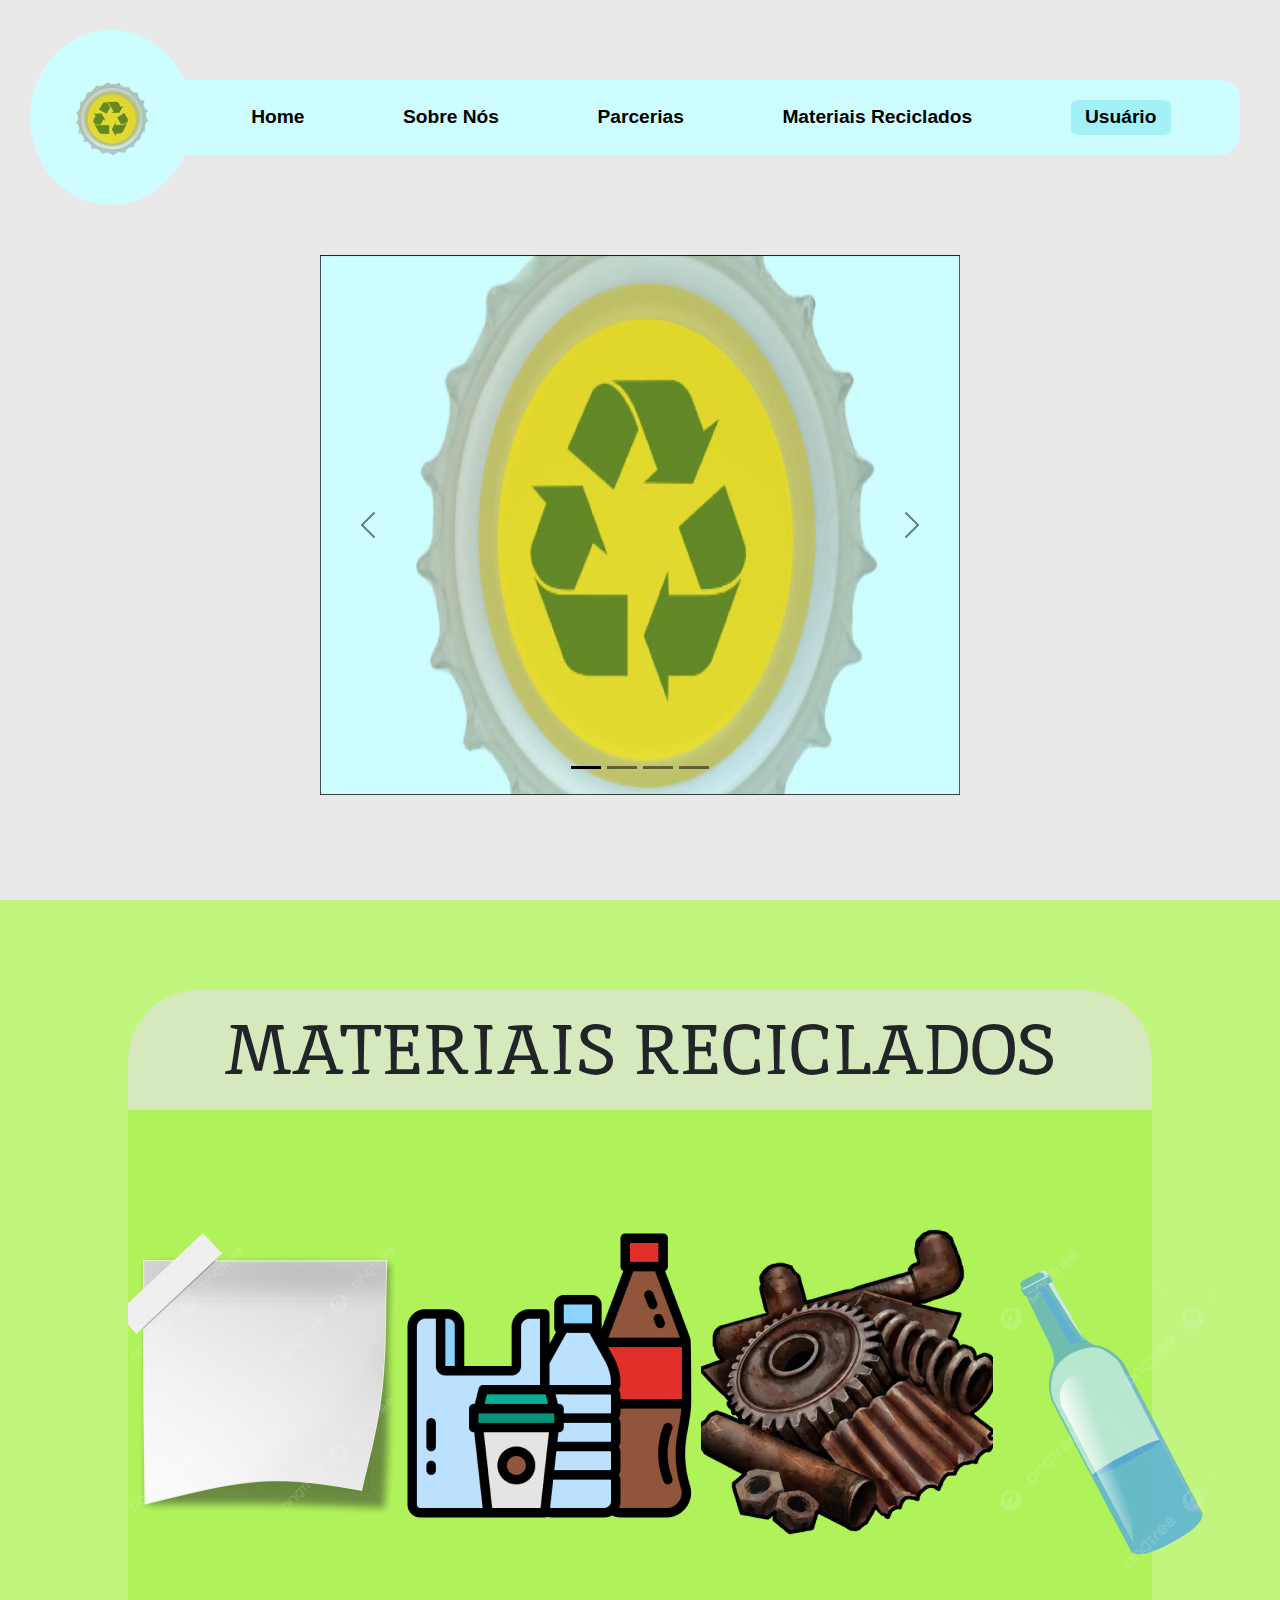
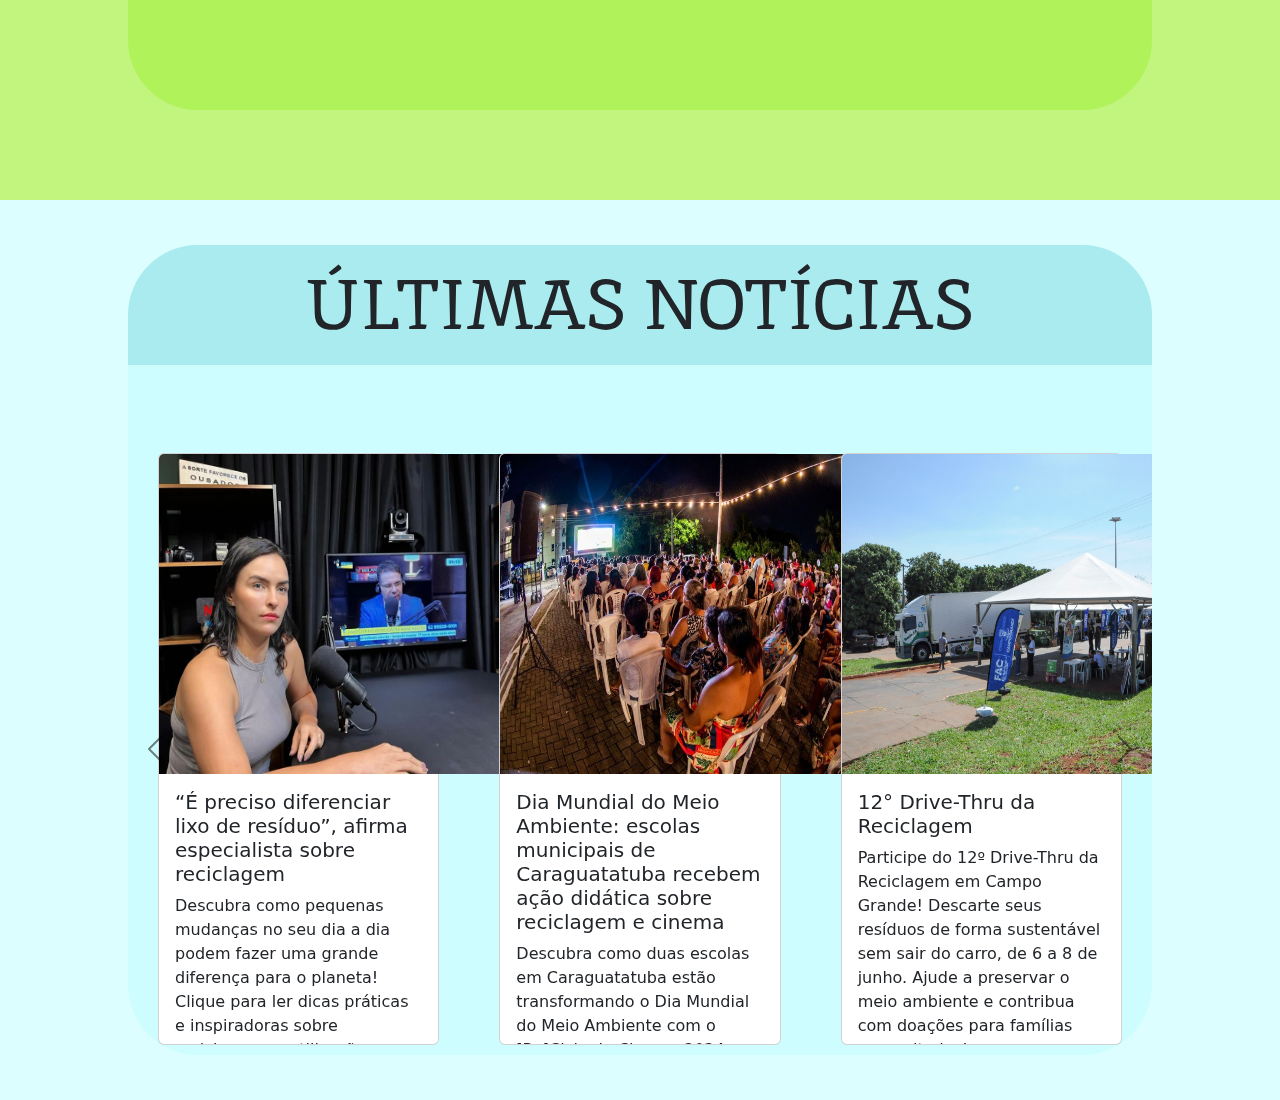
<file: index.html>
<!DOCTYPE html>
<html lang="pt-BR">

<head>
  <meta charset="UTF-8">
  <meta name="viewport" content="width=device-width, initial-scale=1.0">
  <link rel="stylesheet" href="css/index.css">
  <link href="https://cdn.jsdelivr.net/npm/bootstrap@5.3.3/dist/css/bootstrap.min.css" rel="stylesheet"
    integrity="sha384-QWTKZyjpPEjISv5WaRU9OFeRpok6YctnYmDr5pNlyT2bRjXh0JMhjY6hW+ALEwIH" crossorigin="anonymous">
  <link rel="preconnect" href="https://fonts.googleapis.com">
  <link rel="preconnect" href="https://fonts.gstatic.com" crossorigin>
  <link href="https://fonts.googleapis.com/css2?family=Inika:wght@400;700&display=swap" rel="stylesheet">
  <link rel="icon" href="img/logopi_2-removebg-preview.png">
  <title>Sucata de Ouro</title>
</head>

<body>
  <div class="tela tela-1">
    <nav>
      <img src="img/logopi_2-removebg-preview.png" alt="logo">
      <nav class="nav-inside">
        <a class="text-nav" href="index.html">Home</a>
        <a class="text-nav" href="sobrenos.html">Sobre Nós</a>
        <a class="text-nav" href="parcerias.html">Parcerias</a>
        <a class="text-nav" href="mateiriaisreciclados.html">Materiais Reciclados</a>
        <button><a class="text-nav" href="usuario.html">Usuário</a></button>
      </nav>
    </nav>

    <div id="carouselExampleIndicators" class="carousel slide carouselPrincipal">
      <div class="carousel-indicators">
        <button type="button" data-bs-target="#carouselExampleIndicators" data-bs-slide-to="0" class="active"
          aria-current="true" aria-label="Slide 1"></button>
        <button type="button" data-bs-target="#carouselExampleIndicators" data-bs-slide-to="1"
          aria-label="Slide 2"></button>
        <button type="button" data-bs-target="#carouselExampleIndicators" data-bs-slide-to="2"
          aria-label="Slide 3"></button>
        <button type="button" data-bs-target="#carouselExampleIndicators" data-bs-slide-to="3"
          aria-label="Slide 4"></button>
      </div>
      <div class="carousel-inner">
        <div class="carousel-item active">
          <img src="img/carousel/logo-carousel.jpg" class="d-block w-100" alt="...">
        </div>
        <div class="carousel-item">
          <img src="img/carousel/materiais-carosel.png" class="d-block w-100" alt="...">
        </div>
        <div class="carousel-item">
          <img src="img//carousel/residuos.png" class="d-block w-50" alt="...">
        </div>
        <div class="carousel-item">
          <img src="img//carousel/Sobre-nos-carousel.png" class="d-block w-100" alt="...">
        </div>
      </div>
      <button class="carousel-control-prev" type="button" data-bs-target="#carouselExampleIndicators"
        data-bs-slide="prev">
        <span class="carousel-control-prev-icon" aria-hidden="true"></span>
        <span class="visually-hidden">Previous</span>
      </button>
      <button class="carousel-control-next" type="button" data-bs-target="#carouselExampleIndicators"
        data-bs-slide="next">
        <span class="carousel-control-next-icon" aria-hidden="true"></span>
        <span class="visually-hidden">Next</span>
      </button>
    </div>

  </div>
  <div class="tela-2">
    <div class="conteudoMateriais">
      <div>
        <h2 class="inika-regular">MATERIAIS RECICLADOS</h2>
      </div>
      <div class="imagemMateriais">
        <a href=""><img src="img/Materiais/papel.png" alt=""></a>
        <a href=""><img src="img/Materiais/Garrafas.png" alt=""></a>
        <a href=""><img src="img/Materiais/Metal.png" alt=""></a>
        <a href=""><img src="img/Materiais/Vidro.png" alt=""></a>
      </div>
    </div>
  </div>
  <div class="tela-3">
    <div class="conteudoNoticias">
      <div>
        <h2 class="inika-regular">ÚLTIMAS NOTÍCIAS</h2>
      </div>
      <div class="noticias">
        <div id="carouselExample" class="carousel slide carouselNoticias">
          <div class="carousel-inner">
            <div class="carousel-item active">
              <div class="card-wrapper">
                <div class="card">
                  <img src="img/noticias/n1.webp" class="card-img-top" alt="...">
                  <div class="card-body">
                    <h5 class="card-title">“É preciso diferenciar lixo de resíduo”, afirma especialista sobre reciclagem
                    </h5>
                    <p class="card-text">Descubra como pequenas mudanças no seu dia a dia podem fazer uma grande
                      diferença para o planeta! Clique para ler dicas práticas e inspiradoras sobre reciclagem,
                      reutilização e sustentabilidade. Juntos, podemos transformar o futuro do nosso planeta!</p>
                    <a href="https://www.dmanapolis.com.br/noticia/60935/le-preciso-diferenciar-lixo-de-residuor-afirma-especialista-sobre-reciclagem"
                      class="btn btn-primary">Link</a>
                  </div>
                </div>
                <div class="card">
                  <img src="img/noticias/n2.jpeg" class="card-img-top" alt="...">
                  <div class="card-body">
                    <h5 class="card-title">Dia Mundial do Meio Ambiente: escolas municipais de Caraguatatuba recebem
                      ação didática sobre reciclagem e cinema</h5>
                    <p class="card-text">Descubra como duas escolas em Caraguatatuba estão transformando o Dia Mundial
                      do Meio Ambiente com o [Re]Ciclo de Cinema 2024, uma jornada educativa sobre reciclagem para quase
                      1.000 alunos!</p>
                    <a href="https://saladanoticia.com.br/noticia/85999/dia-mundial-do-meio-ambiente-escolas-municipais-de-caraguatatuba-recebem-acao-didatica-sobre-reciclagem-e-cinema"
                      class="btn btn-primary">Link</a>
                  </div>
                </div>
                <div class="card">
                  <img src="img/noticias/n3.jpg" class="card-img-top" alt="...">
                  <div class="card-body">
                    <h5 class="card-title">12° Drive-Thru da Reciclagem</h5>
                    <p class="card-text">Participe do 12º Drive-Thru da Reciclagem em Campo Grande! Descarte seus
                      resíduos de forma sustentável sem sair do carro, de 6 a 8 de junho. Ajude a preservar o meio
                      ambiente e contribua com doações para famílias necessitadas!</p>
                    <a href="https://www.campogrande.ms.gov.br/cgnoticias/noticia/12o-drive-thru-da-reciclagem-comeca-nesta-quinta-feira-na-capital/"
                      class="btn btn-primary">Link</a>
                  </div>
                </div>
              </div>
            </div>
            <div class="carousel-item">
              <div class="card-wrapper">
                <div class="card">
                  <img src="img/noticias/reciclagem de embalagens.jpg" class="card-img-top" alt="...">
                  <div class="card-body">
                    <h5 class="card-title">Reciclagem de embalagens de defensivos agrícolas: Sistema Campo Limpo é referência mundial</h5>
                    <p class="card-text">Brasil lidera reciclagem de embalagens agrícolas: Conheça o Sistema Campo Limpo e sua contribuição para a sustentabilidade ambiental, evitando toneladas de CO2 na atmosfera e transformando resíduos em novos produtos.</p>
                    <a href="https://www.folhape.com.br/economia/reciclagem-de-embalagem-de-defensivo-agricola-sistema-campo-limpo/341347/" class="btn btn-primary">Link</a>
                  </div>
                </div>
                <div class="card">
                  <img src="img/noticias/aproveitamento de vidro.avif" class="card-img-top" alt="...">
                  <div class="card-body">
                    <h5 class="card-title">Congresso promove evento com entidade voltada para economia circular e reciclagem de vidro</h5>
                    <p class="card-text">Aumente a reciclagem de vidro no Brasil: Circula Vidro lança iniciativa na Câmara dos Deputados com foco em educação ambiental em escolas e bares, buscando elevar índices para 40% até 2032. Com sede em Brasília, a entidade visa a economia circular, reaproveitando materiais e evitando poluição em praias e aterros.</p>
                    <a href="https://noticias.r7.com/brasilia/congresso-promove-evento-com-entidade-voltada-para-economia-circular-e-reciclagem-de-vidro-11062024/" class="btn btn-primary">Link</a>
                  </div>
                </div>
                <div class="card">
                  <img src="img/noticias/previsao de chuva.avif" class="card-img-top" alt="...">
                  <div class="card-body">
                    <h5 class="card-title">Previsão de chuva preocupa moradores que recém voltaram para casa em Porto Alegre; ruas ainda têm lixo acumulado</h5>
                    <p class="card-text">Aviso em Porto Alegre: Com a previsão de chuvas intensas a partir do final de semana, a Prefeitura pede que a população não descarte lixo nas ruas a partir de sexta-feira para evitar novos alagamentos. Após enchentes de maio, moradores temem novo acúmulo de resíduos, enquanto a gestão municipal intensifica ações de limpeza e drenagem para minimizar impactos.</p>
                    <a href="https://g1.globo.com/rs/rio-grande-do-sul/noticia/2024/06/12/previsao-de-chuva-preocupa-moradores-que-recem-voltaram-para-casa-em-porto-alegre-ruas-ainda-tem-lixo-acumulado.ghtml" class="btn btn-primary">Link</a>
                  </div>
                </div>
              </div>
            </div>
          </div>
          <button class="carousel-control-prev bns" type="button" data-bs-target="#carouselExample" data-bs-slide="prev">
            <span class="carousel-control-prev-icon" aria-hidden="true"></span>
            <span class="visually-hidden">Previous</span>
          </button>
          <button class="carousel-control-next bns" type="button" data-bs-target="#carouselExample" data-bs-slide="next">
            <span class="carousel-control-next-icon" aria-hidden="true"></span>
            <span class="visually-hidden">Next</span>
          </button>
        </div>
      </div>
    </div>
  </div>

  <script src="https://cdn.jsdelivr.net/npm/@popperjs/core@2.11.8/dist/umd/popper.min.js"
    integrity="sha384-I7E8VVD/ismYTF4hNIPjVp/Zjvgyol6VFvRkX/vR+Vc4jQkC+hVqc2pM8ODewa9r"
    crossorigin="anonymous"></script>
  <script src="https://cdn.jsdelivr.net/npm/bootstrap@5.3.3/dist/js/bootstrap.min.js"
    integrity="sha384-0pUGZvbkm6XF6gxjEnlmuGrJXVbNuzT9qBBavbLwCsOGabYfZo0T0to5eqruptLy"
    crossorigin="anonymous"></script>
</body>

</html>
</file>
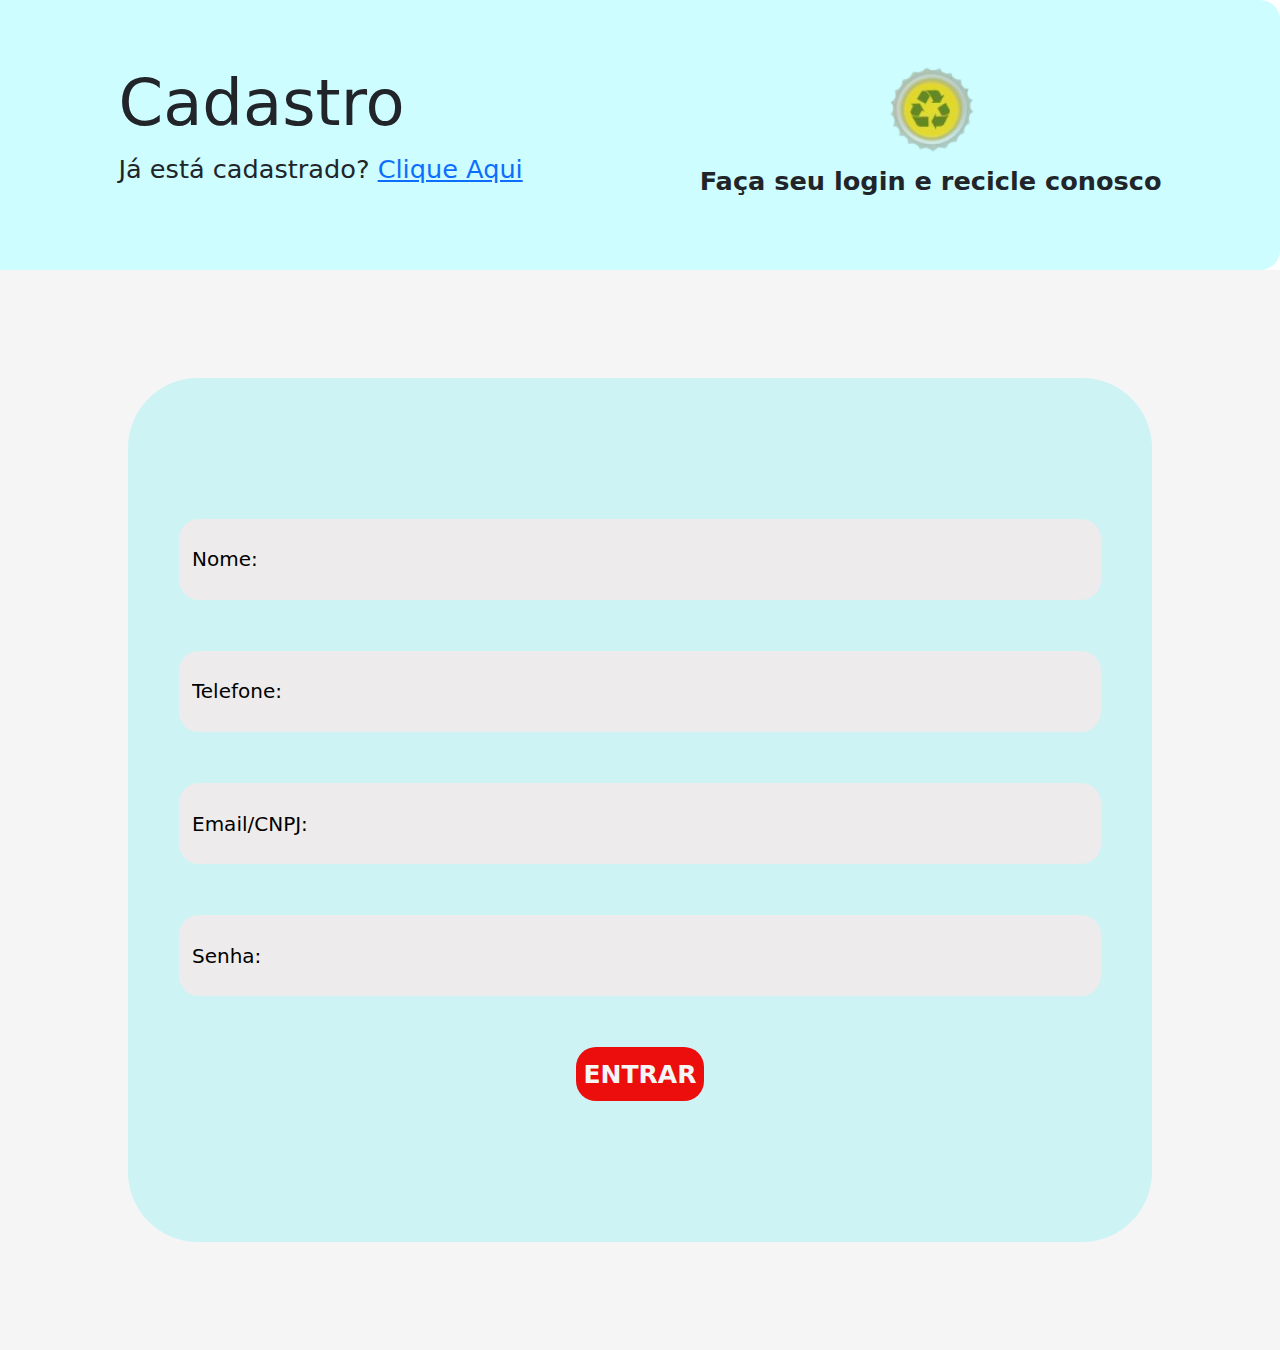
<file: cadastro.html>
<!DOCTYPE html>
<html lang="pt-BR">

<head>
  <meta charset="UTF-8">
  <meta name="viewport" content="width=device-width, initial-scale=1.0">
  <link rel="stylesheet" href="css/index.css">
  <link rel="stylesheet" href="css/cadastro.css">
  <link href="https://cdn.jsdelivr.net/npm/bootstrap@5.3.3/dist/css/bootstrap.min.css" rel="stylesheet"
    integrity="sha384-QWTKZyjpPEjISv5WaRU9OFeRpok6YctnYmDr5pNlyT2bRjXh0JMhjY6hW+ALEwIH" crossorigin="anonymous">
  <link rel="preconnect" href="https://fonts.googleapis.com">
  <link rel="preconnect" href="https://fonts.gstatic.com" crossorigin>
  <link href="https://fonts.googleapis.com/css2?family=Inika:wght@400;700&display=swap" rel="stylesheet">
  <link rel="icon" href="img/logopi_2-removebg-preview.png">
  <title>Sucata de Ouro</title>
</head>

<body>
  <div class="tela">
    <nav class="barra">
      <div>
        <h1>Cadastro</h1>
        <p>Já está cadastrado? <a href="usuario.html">Clique Aqui</a></p>
      </div>
      <div class="imgText">
        <a href="index.html"><img src="img/logopi_2-removebg-preview.png" alt=""></a>
        <p>Faça seu login e recicle conosco</p>
      </div>
    </nav>
    <div class="conteudo">
      <div class="forms">
        <form action="">
            <input type="text" placeholder="Nome:">
            <input type="number" placeholder="Telefone:">
            <input type="text" placeholder="Email/CNPJ:">
            <input type="password" name="password" id="password" placeholder="Senha:">
            <button class="botao">ENTRAR</button>
        </form>
      </div>
    </div>
  </div>

  <script src="https://cdn.jsdelivr.net/npm/@popperjs/core@2.11.8/dist/umd/popper.min.js"
    integrity="sha384-I7E8VVD/ismYTF4hNIPjVp/Zjvgyol6VFvRkX/vR+Vc4jQkC+hVqc2pM8ODewa9r"
    crossorigin="anonymous"></script>
  <script src="https://cdn.jsdelivr.net/npm/bootstrap@5.3.3/dist/js/bootstrap.min.js"
    integrity="sha384-0pUGZvbkm6XF6gxjEnlmuGrJXVbNuzT9qBBavbLwCsOGabYfZo0T0to5eqruptLy"
    crossorigin="anonymous"></script>
</body>

</html>
</file>
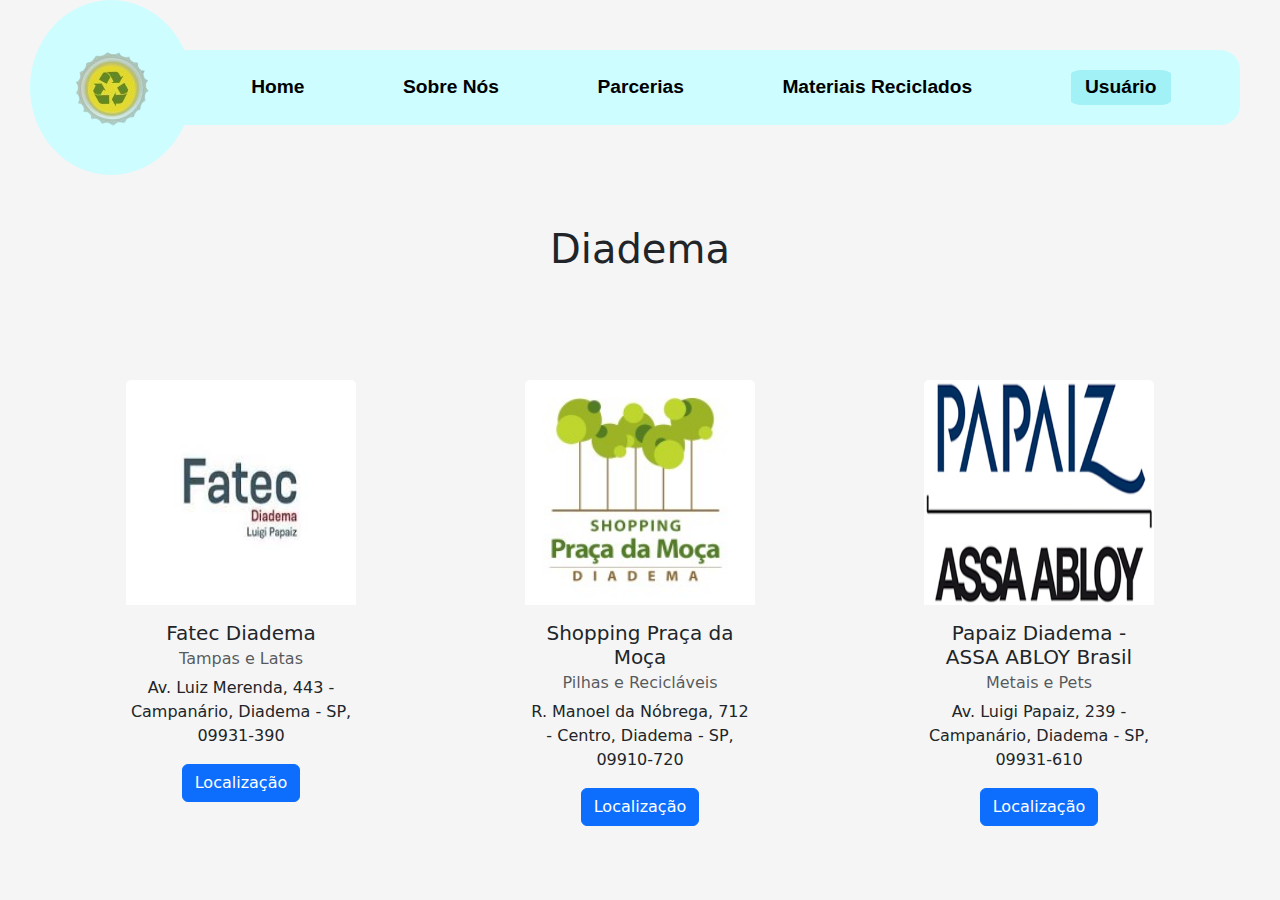
<file: parcerias.html>
<!DOCTYPE html>
<html lang="pt-BR">

<head>
  <meta charset="UTF-8">
  <meta name="viewport" content="width=device-width, initial-scale=1.0">
  <link rel="stylesheet" href="css/index.css">
  <link rel="stylesheet" href="css/parcerias.css">
  <link rel="preconnect" href="https://fonts.googleapis.com">
  <link rel="preconnect" href="https://fonts.gstatic.com" crossorigin>
  <link href="https://fonts.googleapis.com/css2?family=Inika:wght@400;700&display=swap" rel="stylesheet">
  <link href="https://cdn.jsdelivr.net/npm/bootstrap@5.3.3/dist/css/bootstrap.min.css" rel="stylesheet" integrity="sha384-QWTKZyjpPEjISv5WaRU9OFeRpok6YctnYmDr5pNlyT2bRjXh0JMhjY6hW+ALEwIH" crossorigin="anonymous">
  <link rel="icon" href="img/logopi_2-removebg-preview.png">
  <title>Sucata de Ouro</title>
</head>

<body>
  <div class="content">
    <nav>
      <img src="img/logopi_2-removebg-preview.png" alt="logo">
      <nav class="nav-inside">
        <a class="text-nav" href="index.html">Home</a>
        <a class="text-nav" href="sobrenos.html">Sobre Nós</a>
        <a class="text-nav" href="parcerias.html">Parcerias</a>
        <a class="text-nav" href="mateiriaisreciclados.html">Materiais Reciclados</a>
        <button><a class="text-nav" href="usuario.html">Usuário</a></button>
      </nav>
    </nav>

    <div>
      <h1>Diadema</h1>
      <div class="parDiadema">
        <div class="card" style="width: 18rem;">
          <img src="img/parcerias/fatec.jpeg" class="card-img-top" alt="...">
          <div class="card-body">
            <h5 class="card-title">Fatec Diadema</h5>
            <h6 class="card-subtitle mb-2 text-body-secondary">Tampas e Latas</h6>
            <p class="card-text">Av. Luiz Merenda, 443 - Campanário, Diadema - SP, 09931-390</p>
            <a href="https://maps.app.goo.gl/pJdm8R9HvVopdHYJ9" class="btn btn-primary">Localização</a>
          </div>
        </div>

        <div class="card" style="width: 18rem;">
          <img src="img/parcerias/shopping.jpeg" class="card-img-top" alt="...">
          <div class="card-body">
            <h5 class="card-title">Shopping Praça da Moça</h5>
            <h6 class="card-subtitle mb-2 text-body-secondary">Pilhas e Recicláveis</h6>
            <p class="card-text">R. Manoel da Nóbrega, 712 - Centro, Diadema - SP, 09910-720</p>
            <a href="https://maps.app.goo.gl/nQNUrP1hp9EVub8P9" class="btn btn-primary">Localização</a>
          </div>
        </div>

        <div class="card" style="width: 18rem;">
          <img src="img/parcerias/papaiz.jpg" class="card-img-top" alt="...">
          <div class="card-body">
            <h5 class="card-title">Papaiz Diadema - ASSA ABLOY Brasil</h5>
            <h6 class="card-subtitle mb-2 text-body-secondary">Metais e Pets</h6>
            <p class="card-text">Av. Luigi Papaiz, 239 - Campanário, Diadema - SP, 09931-610</p>
            <a href="https://maps.app.goo.gl/XeAVcUfFZ1CpfnQ5A" class="btn btn-primary">Localização</a>
          </div>
        </div>
      </div>
    </div>

  </div>

  <script src="https://cdn.jsdelivr.net/npm/@popperjs/core@2.11.8/dist/umd/popper.min.js" integrity="sha384-I7E8VVD/ismYTF4hNIPjVp/Zjvgyol6VFvRkX/vR+Vc4jQkC+hVqc2pM8ODewa9r" crossorigin="anonymous"></script>
  <script src="https://cdn.jsdelivr.net/npm/bootstrap@5.3.3/dist/js/bootstrap.min.js" integrity="sha384-0pUGZvbkm6XF6gxjEnlmuGrJXVbNuzT9qBBavbLwCsOGabYfZo0T0to5eqruptLy" crossorigin="anonymous"></script>
</body>

</html>
</file>
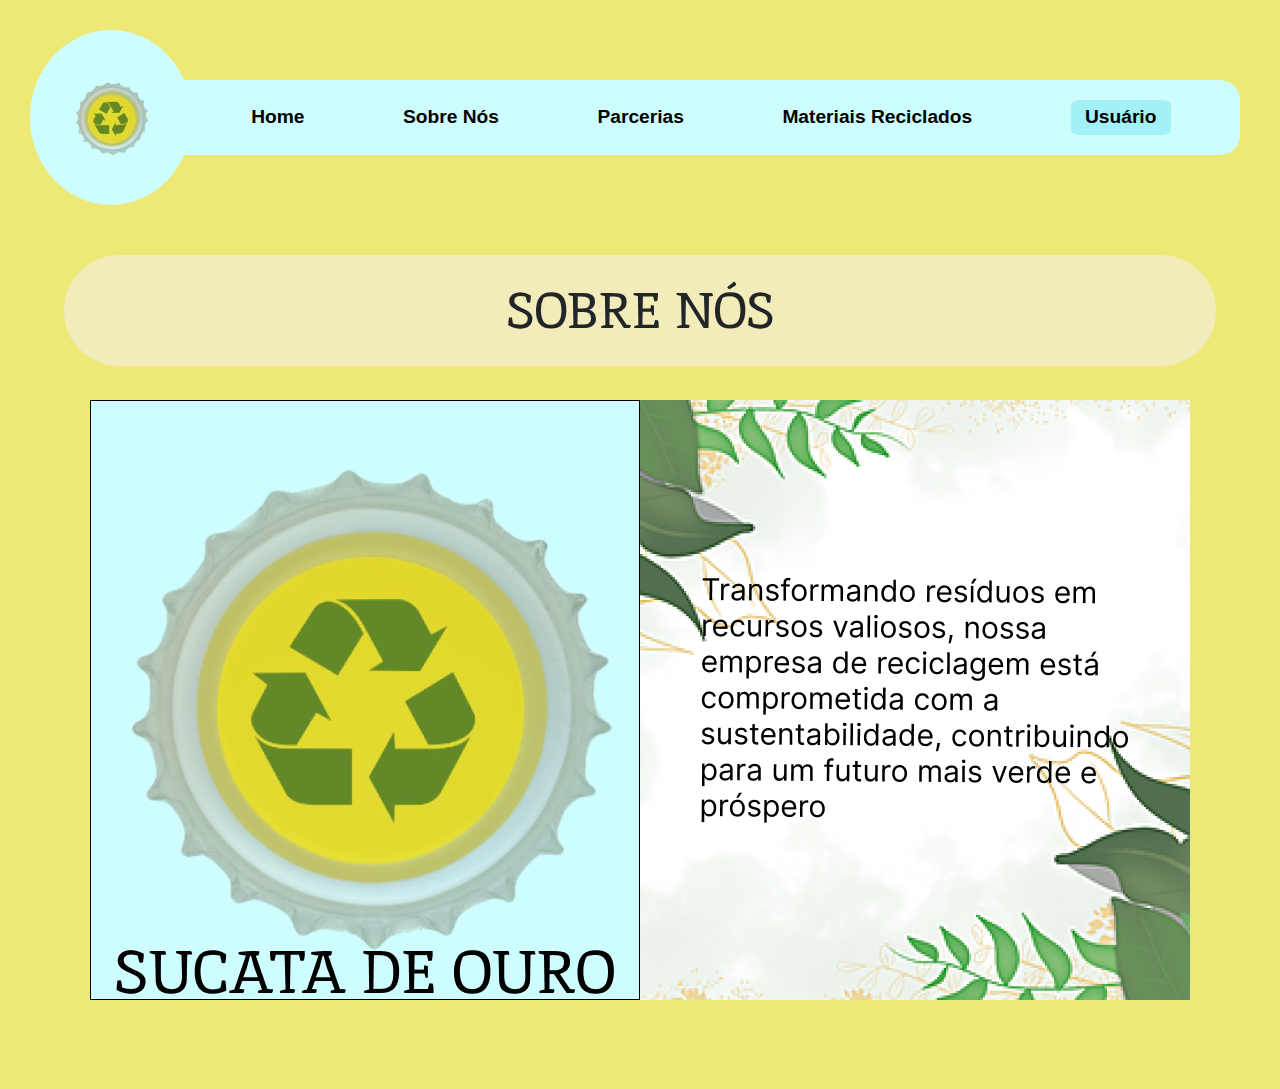
<file: sobrenos.html>
<!DOCTYPE html>
<html lang="pt-BR">

<head>
  <meta charset="UTF-8">
  <meta name="viewport" content="width=device-width, initial-scale=1.0">
  <link rel="stylesheet" href="css/index.css">
  <link rel="stylesheet" href="css/sobrenos.css">
  <link href="https://cdn.jsdelivr.net/npm/bootstrap@5.3.3/dist/css/bootstrap.min.css" rel="stylesheet" integrity="sha384-QWTKZyjpPEjISv5WaRU9OFeRpok6YctnYmDr5pNlyT2bRjXh0JMhjY6hW+ALEwIH" crossorigin="anonymous">
  <link rel="preconnect" href="https://fonts.googleapis.com">
  <link rel="preconnect" href="https://fonts.gstatic.com" crossorigin>
  <link href="https://fonts.googleapis.com/css2?family=Inika:wght@400;700&display=swap" rel="stylesheet">
  <link rel="icon" href="img/logopi_2-removebg-preview.png">
  <title>Sucata de Ouro</title>
</head>

<body>
    <div class="tela tela-1">
        <nav>
            <img src="img/logopi_2-removebg-preview.png" alt="logo">
            <nav class="nav-inside">
                <a class="text-nav" href="index.html">Home</a>
                <a class="text-nav" href="sobrenos.html">Sobre Nós</a>
                <a class="text-nav" href="parcerias.html">Parcerias</a>
                <a class="text-nav" href="mateiriaisreciclados.html">Materiais Reciclados</a>
                <button><a class="text-nav" href="usuario.html">Usuário</a></button>
            </nav>
        </nav>

        <div class="content">
            <h1 class="inika-regular">SOBRE NÓS</h1>
            <div>
                <img src="img/sobrenos/f1.jpg" alt="">
                <img src="img/sobrenos/f2.jpg" alt="">
            </div>
        </div>
    </div>

  <script src="https://cdn.jsdelivr.net/npm/@popperjs/core@2.11.8/dist/umd/popper.min.js" integrity="sha384-I7E8VVD/ismYTF4hNIPjVp/Zjvgyol6VFvRkX/vR+Vc4jQkC+hVqc2pM8ODewa9r" crossorigin="anonymous"></script>
  <script src="https://cdn.jsdelivr.net/npm/bootstrap@5.3.3/dist/js/bootstrap.min.js" integrity="sha384-0pUGZvbkm6XF6gxjEnlmuGrJXVbNuzT9qBBavbLwCsOGabYfZo0T0to5eqruptLy" crossorigin="anonymous"></script>
</body>

</html>
</file>
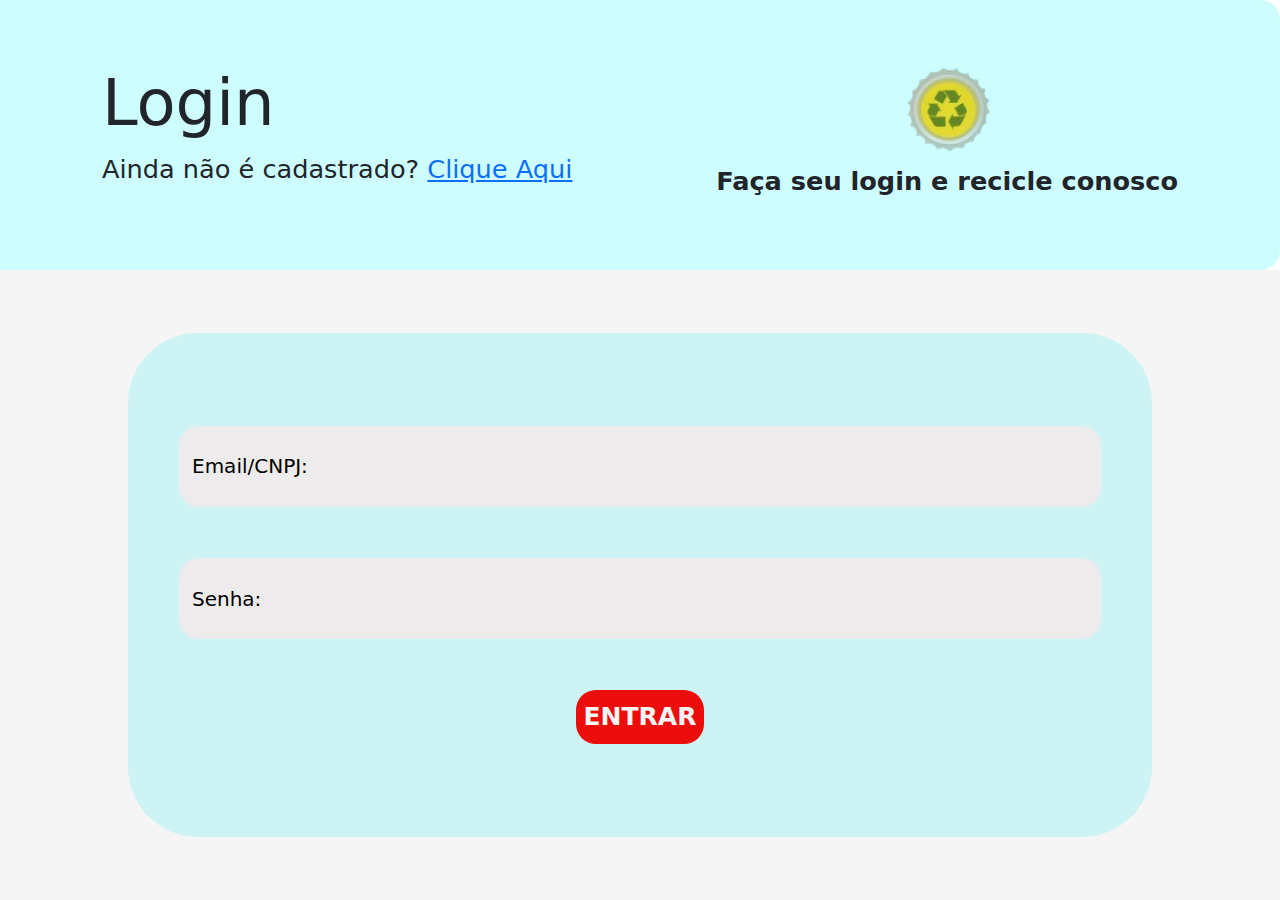
<file: usuario.html>
<!DOCTYPE html>
<html lang="pt-BR">

<head>
  <meta charset="UTF-8">
  <meta name="viewport" content="width=device-width, initial-scale=1.0">
  <link rel="stylesheet" href="css/index.css">
  <link rel="stylesheet" href="css/usuario.css">
  <link href="https://cdn.jsdelivr.net/npm/bootstrap@5.3.3/dist/css/bootstrap.min.css" rel="stylesheet"
    integrity="sha384-QWTKZyjpPEjISv5WaRU9OFeRpok6YctnYmDr5pNlyT2bRjXh0JMhjY6hW+ALEwIH" crossorigin="anonymous">
  <link rel="preconnect" href="https://fonts.googleapis.com">
  <link rel="preconnect" href="https://fonts.gstatic.com" crossorigin>
  <link href="https://fonts.googleapis.com/css2?family=Inika:wght@400;700&display=swap" rel="stylesheet">
  <link rel="icon" href="img/logopi_2-removebg-preview.png">
  <title>Sucata de Ouro</title>
</head>

<body>
  <div class="tela">
    <nav class="barra">
      <div>
        <h1>Login</h1>
        <p>Ainda não é cadastrado? <a href="cadastro.html">Clique Aqui</a></p>
      </div>
      <div class="imgText">
        <a href="index.html"><img src="img/logopi_2-removebg-preview.png" alt=""></a>
        <p>Faça seu login e recicle conosco</p>
      </div>
    </nav>
    <div class="conteudo">
      <div class="forms">
        <form action="">
          <input type="email" name="email" id="email" placeholder="Email/CNPJ:">
          <input type="password" name="password" id="password" placeholder="Senha:">
          <button class="botao">ENTRAR</button>
        </form>
      </div>
    </div>
  </div>

  <script src="https://cdn.jsdelivr.net/npm/@popperjs/core@2.11.8/dist/umd/popper.min.js"
    integrity="sha384-I7E8VVD/ismYTF4hNIPjVp/Zjvgyol6VFvRkX/vR+Vc4jQkC+hVqc2pM8ODewa9r"
    crossorigin="anonymous"></script>
  <script src="https://cdn.jsdelivr.net/npm/bootstrap@5.3.3/dist/js/bootstrap.min.js"
    integrity="sha384-0pUGZvbkm6XF6gxjEnlmuGrJXVbNuzT9qBBavbLwCsOGabYfZo0T0to5eqruptLy"
    crossorigin="anonymous"></script>
</body>

</html>
</file>
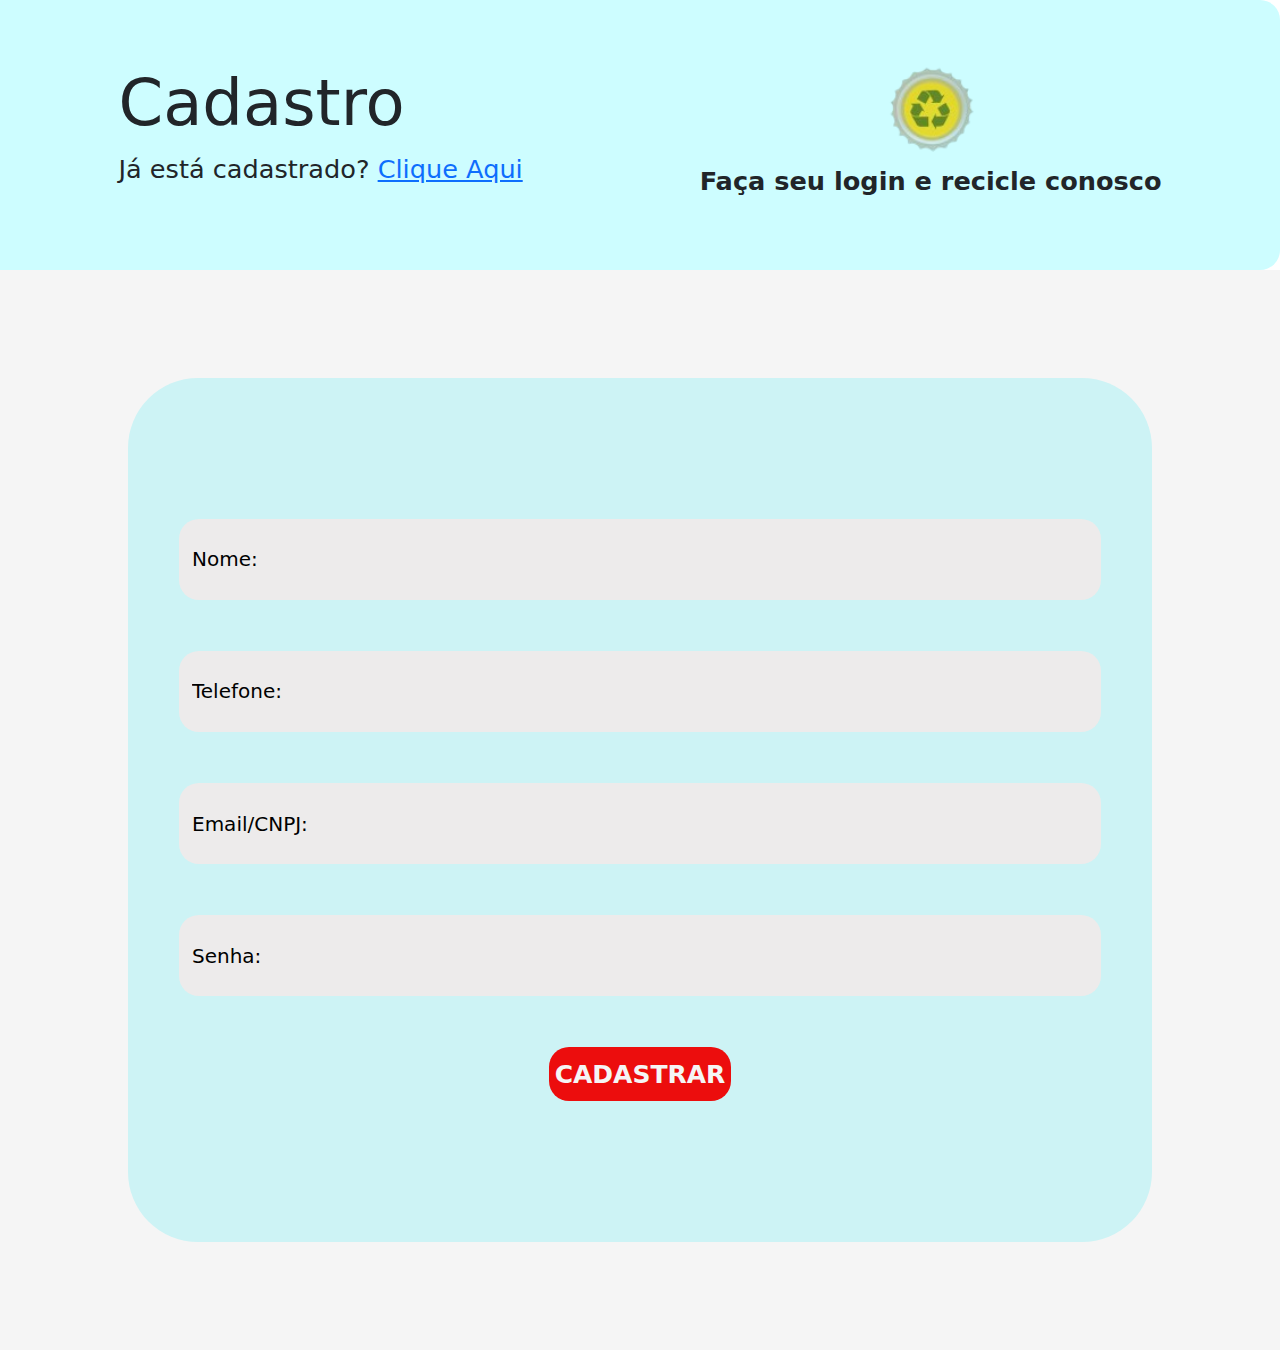
<file: Site/cadastro.html>
<!DOCTYPE html>
<html lang="pt-BR">

<head>
  <meta charset="UTF-8">
  <meta name="viewport" content="width=device-width, initial-scale=1.0">
  <link rel="stylesheet" href="css/index.css">
  <link rel="stylesheet" href="css/cadastro.css">
  <link href="https://cdn.jsdelivr.net/npm/bootstrap@5.3.3/dist/css/bootstrap.min.css" rel="stylesheet"
    integrity="sha384-QWTKZyjpPEjISv5WaRU9OFeRpok6YctnYmDr5pNlyT2bRjXh0JMhjY6hW+ALEwIH" crossorigin="anonymous">
  <link rel="preconnect" href="https://fonts.googleapis.com">
  <link rel="preconnect" href="https://fonts.gstatic.com" crossorigin>
  <link href="https://fonts.googleapis.com/css2?family=Inika:wght@400;700&display=swap" rel="stylesheet">
  <link rel="icon" href="img/logopi_2-removebg-preview.png">
  <script src="js/cadastro.js"></script>
  <title>Sucata de Ouro</title>
</head>

<body>
  <div class="tela">
    <nav class="barra">
      <div>
        <h1>Cadastro</h1>
        <p>Já está cadastrado? <a href="usuario.html">Clique Aqui</a></p>
      </div>
      <div class="imgText">
        <a href="index.html"><img src="img/logopi_2-removebg-preview.png" alt=""></a>
        <p>Faça seu login e recicle conosco</p>
      </div>
    </nav>
    <div class="conteudo">
      <div class="forms">
        <div class="form" action="">
            <input type="text" id="nome" placeholder="Nome:">
            <input type="number" id="telefone" placeholder="Telefone:">
            <input type="text" id="email" placeholder="Email/CNPJ:">
            <input type="password" name="password" id="senha" placeholder="Senha:">
            <button class="botao" onclick="pegarDados()">CADASTRAR</button>
        </div>
      </div>
    </div>
  </div>

  <script src="https://cdn.jsdelivr.net/npm/@popperjs/core@2.11.8/dist/umd/popper.min.js"
    integrity="sha384-I7E8VVD/ismYTF4hNIPjVp/Zjvgyol6VFvRkX/vR+Vc4jQkC+hVqc2pM8ODewa9r"
    crossorigin="anonymous"></script>
  <script src="https://cdn.jsdelivr.net/npm/bootstrap@5.3.3/dist/js/bootstrap.min.js"
    integrity="sha384-0pUGZvbkm6XF6gxjEnlmuGrJXVbNuzT9qBBavbLwCsOGabYfZo0T0to5eqruptLy"
    crossorigin="anonymous"></script>
</body>

</html>
</file>
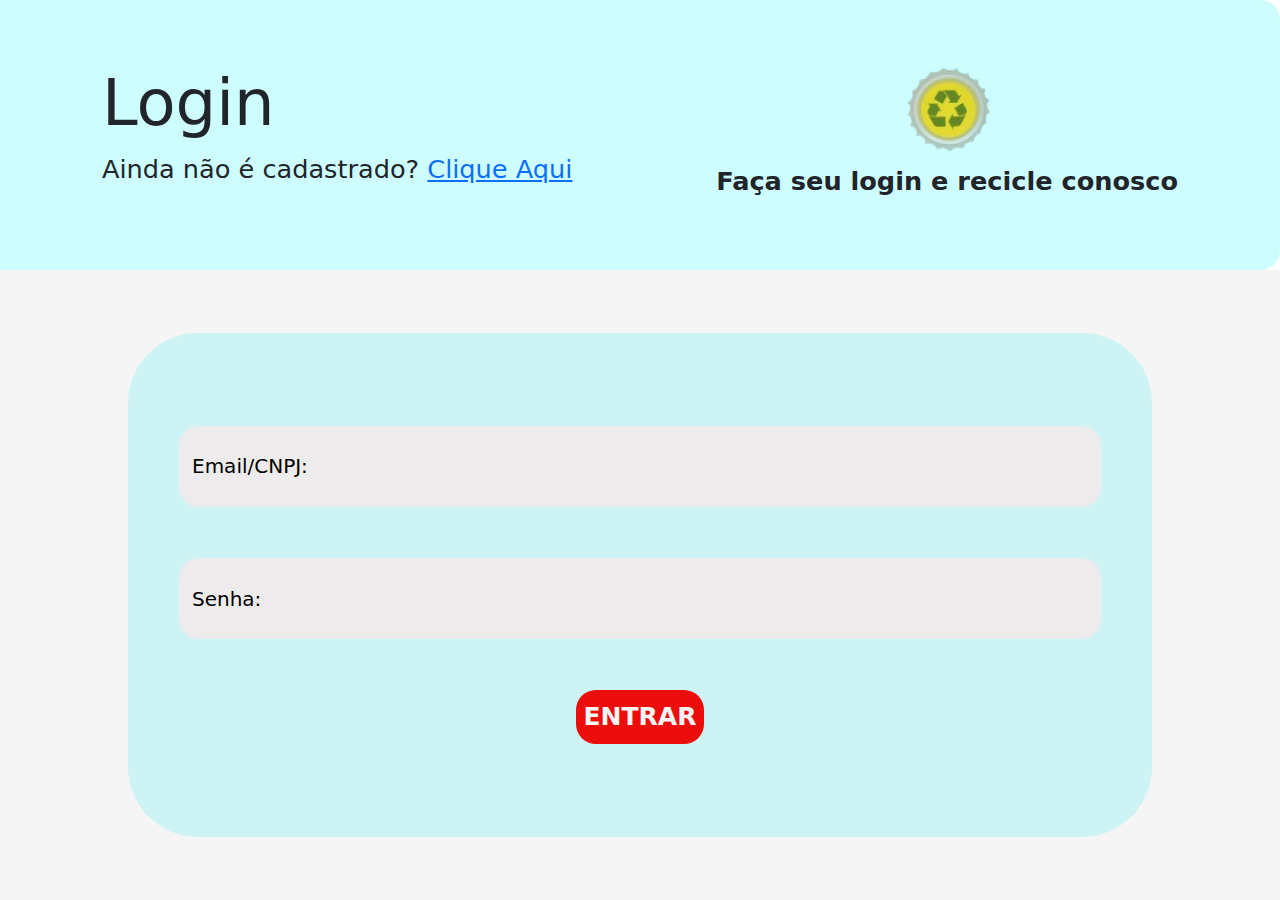
<file: Site/usuario.html>
<!DOCTYPE html>
<html lang="pt-BR">

<head>
  <meta charset="UTF-8">
  <meta name="viewport" content="width=device-width, initial-scale=1.0">
  <link rel="stylesheet" href="css/index.css">
  <link rel="stylesheet" href="css/usuario.css">
  <link href="https://cdn.jsdelivr.net/npm/bootstrap@5.3.3/dist/css/bootstrap.min.css" rel="stylesheet"
    integrity="sha384-QWTKZyjpPEjISv5WaRU9OFeRpok6YctnYmDr5pNlyT2bRjXh0JMhjY6hW+ALEwIH" crossorigin="anonymous">
  <link rel="preconnect" href="https://fonts.googleapis.com">
  <link rel="preconnect" href="https://fonts.gstatic.com" crossorigin>
  <link href="https://fonts.googleapis.com/css2?family=Inika:wght@400;700&display=swap" rel="stylesheet">
  <link rel="icon" href="img/logopi_2-removebg-preview.png">
  <script src="js/index.js"></script>
  <title>Sucata de Ouro</title>
</head>

<body>
  <div class="tela">
    <nav class="barra">
      <div>
        <h1>Login</h1>
        <p>Ainda não é cadastrado? <a href="cadastro.html">Clique Aqui</a></p>
      </div>
      <div class="imgText">
        <a href="index.html"><img src="img/logopi_2-removebg-preview.png" alt=""></a>
        <p>Faça seu login e recicle conosco</p>
      </div>
    </nav>
    <div class="conteudo">
      <div class="forms">
        <div class="form">
          <input type="text" name="email" id="email" placeholder="Email/CNPJ:">
          <input type="password" name="password" id="password" placeholder="Senha:">
          <button class="botao" onclick="pegarDados()">ENTRAR</button>
        </div>
      </div>  
    </div>
  </div>

  <script src="https://cdn.jsdelivr.net/npm/@popperjs/core@2.11.8/dist/umd/popper.min.js"
    integrity="sha384-I7E8VVD/ismYTF4hNIPjVp/Zjvgyol6VFvRkX/vR+Vc4jQkC+hVqc2pM8ODewa9r"
    crossorigin="anonymous"></script>
  <script src="https://cdn.jsdelivr.net/npm/bootstrap@5.3.3/dist/js/bootstrap.min.js"
    integrity="sha384-0pUGZvbkm6XF6gxjEnlmuGrJXVbNuzT9qBBavbLwCsOGabYfZo0T0to5eqruptLy"
    crossorigin="anonymous"></script>
</body>

</html>
</file>
<file: css/index.css>
body{
    display: flex;
    flex-direction: column;
    overflow: unset;
    height: 100%;
    width: 100%;
    margin: 0;
    padding: 0;
    border: 0;
}

.inika-regular {
    font-family: "Inika", serif;
    font-weight: 400;
    font-style: normal;
  }
  
  .inika-bold {
    font-family: "Inika", serif;
    font-weight: 700;
    font-style: normal;
  }
  

::-webkit-scrollbar{
    display: none;
}

.text-nav {
    color: black;
    text-decoration: none;
}

.tela-1{
    padding-top: 30px;
    height: 100vh;
    background-color: #e9e9e9;
}

nav > img {
    padding: 40px;
    background-color: #CDFDFF;
    border-radius: 100%;
    margin: 0;
}

nav {
    display: flex;
    flex-direction: row;
    justify-content: center;
    align-items: center;
    height: auto;
    padding-inline: 30px;
    margin-bottom: 50px;
    border-top-right-radius: 20px;
    border-bottom-right-radius: 20px;
}

.nav-inside {
    width: 90%;
    background-color: #CDFDFF;
    display: flex;
    flex-direction: row;
    justify-content: space-around;
    align-items: center;
    padding: 20px;
    margin: 0;
    position: relative;
    left: -10px;
}

.text-nav {
    font-family: Arial, Helvetica, sans-serif;
    font-weight: 800;
    font-size: larger;
}

.text-nav:hover {
    text-decoration: underline;
}

.nav-inside > button {
    background-color: #8eebf2af;
    height: 35px;
    width: 100px;
    border: none;
    border-radius: 12%;
}

.tela-2 {
    height: 100vh;
    background-color: #b0f25ac7;
    display: flex;
    justify-content: center;
    align-items: center;
    text-align: center;
}

.conteudoMateriais {
    background-color: #AFF25A;
    width: 80%;
    height: 80%;
    border-radius: 70px 70px;
}

.conteudoMateriais > div > h2 {
    font-size: 70px;
    display: flex;
    font-family: "inika", serif;
    justify-content: center;
    align-items: center;
    height: 120px;
    background-color: #D5E9BC;
    border-radius: 70px 70px 0% 0%;
}

.imagemMateriais > img {
    height: 300px;
}

.imagemMateriais {
    display: flex;
    justify-content: space-around;
    position: relative;
    top: 110px;
}

.tela-3{
    height: 100vh;
    background-color: #cdfdffad;
    display: flex;
    justify-content: center;
    align-items: center;
}

.conteudoNoticias {
    background-color: #CDFDFF;
    width: 80%;
    height: 90%;
    border-radius: 70px 70px;
}

.noticias {
    position: relative;
    top: 80px;
}

.carouselNoticias {
    width: 100%;
}

.card-wrapper {
    display: flex;
    justify-content: center;
    align-items: center;
}

.card {
    margin: 0px 30px;
    width: 24rem !important;
}

.card > img {
    width: 23.92rem;
    height: 20rem;
}

.card-body {
    height: 30vh;
    overflow: auto;
}

.conteudoNoticias > div > h2 {
    font-size: 70px;
    display: flex;
    font-family: "inika", serif;
    justify-content: center;
    align-items: center;
    height: 120px;
    background-color: #A9EBEE;
    border-radius: 70px 70px 0% 0%;
}

.carouselPrincipal {
    margin: auto;
    width: 50%;
}

.carousel-control-next,
.carousel-control-prev,
.carousel-indicators {
    filter: invert(100%);
}

.carousel-item > img {
    margin: auto;
    height: 60vh;
}

.bns {
    width: 6vh !important;
}
</file>
<file: css/cadastro.css>
.tela {
    height: 100vh;
}

.barra {
    background-color: #CDFDFF;
    height: 30%;
    display: flex;
    justify-content: space-around;
    margin: 0;
}

.barra > div > h1 {
    font-size: 400%;
}

.barra > div > p {
    font-size: 160%;
}

.imgText {
    display: flex;
    flex-direction: column;
    justify-content: center;
    align-items: center;
    font-weight: 600;
}

.imgText > a > img{
    height: 12vh;
}

.conteudo {
    height: 120%;
    background-color: #F5F5F5;
    display: flex;
    justify-content: center;
    align-items: center;
}

.forms {
    height: 80%;
    width: 80%;
    background-color: #cdf3f5;
    display: flex;
    justify-content: center;
    align-items: center;
    border-radius: 70px;
}

.forms > form {
    display: flex;
    flex-direction: column;
    align-items: center;
    width: 100%;
}

.forms > form > input{
    background-color: #EDEBEB;
    border: none;
    border-radius: 20px;
    padding-left: 1vw;
    font-size: 20px;
    width: 90%;
    height: 9vh;
    margin-bottom: 5%;
}

.forms > form > ::placeholder {
    color: black;
}

.forms > form > button {
    background-color: #EC0D0D;
    color: whitesmoke;
    border: none;
    border-radius: 20px;
    width: 10vw;
    height: 6vh;
    font-weight: 800;
    font-size: 25px;
}
</file>
<file: css/parcerias.css>
.content {
    background-color: whitesmoke;
    height: 100vh;
}

.parDiadema {
    text-align: center;
    display: flex;
    align-items: center;
    justify-content: space-evenly;
}

h1 {
    text-align: center;
    padding-bottom: 9vh;
}

.card {
    width: 20vw !important;
    display: flex;
    justify-content: center;
    align-items: center;
    border: none !important;
    background-color: whitesmoke !important;
    padding-block: 2vh;
}

.card > img {
    width: 18vw;
    height: 25vh;
}

.card-body{
    width: 20vw;
}

.card-text {
    text-justify: inter-word;
}
</file>
<file: css/sobrenos.css>
.tela-1 {
    background-color: #eae560da;
    height: auto;
    padding-bottom: 5%;
}

.content {
    display: flex;
    flex-direction: column;
    justify-content: center;
    align-items: center;
    text-align: center;
}

.content > h1 {
    background-color: #F1ECB9;
    width: 90%;
    padding: 2%;
    border-radius: 100px;
    font-weight: 500;
    font-size: 50px;
}

.content > div {
    width: 90%;
    padding: 2%;
    display: flex;
    justify-content: space-around;
}
</file>
<file: css/usuario.css>
.tela {
    height: 100vh;
}

.barra {
    background-color: #CDFDFF;
    height: 30%;
    display: flex;
    justify-content: space-around;
    margin: 0;
}

.barra > div > h1 {
    font-size: 400%;
}

.barra > div > p {
    font-size: 160%;
}

.imgText {
    display: flex;
    flex-direction: column;
    justify-content: center;
    align-items: center;
    font-weight: 600;
}

.imgText > a > img{
    height: 12vh;
}

.conteudo {
    height: 70%;
    background-color: #F5F5F5;
    display: flex;
    justify-content: center;
    align-items: center;
}

.forms {
    height: 80%;
    width: 80%;
    background-color: #cdf3f5;
    display: flex;
    justify-content: center;
    align-items: center;
    border-radius: 70px;
}

.forms > form {
    display: flex;
    flex-direction: column;
    align-items: center;
    width: 100%;
}

.forms > form > input{
    background-color: #EDEBEB;
    border: none;
    border-radius: 20px;
    padding-left: 1vw;
    font-size: 20px;
    width: 90%;
    height: 9vh;
    margin-bottom: 5%;
}

.forms > form > ::placeholder {
    color: black;
}

.forms > form > button {
    background-color: #EC0D0D;
    color: whitesmoke;
    border: none;
    border-radius: 20px;
    width: 10vw;
    height: 6vh;
    font-weight: 800;
    font-size: 25px;
}
</file>
<file: Site/css/index.css>
body{
    display: flex;
    flex-direction: column;
    overflow: unset;
    height: 100%;
    width: 100%;
    margin: 0;
    padding: 0;
    border: 0;
}

.inika-regular {
    font-family: "Inika", serif;
    font-weight: 400;
    font-style: normal;
  }
  
  .inika-bold {
    font-family: "Inika", serif;
    font-weight: 700;
    font-style: normal;
  }
  

::-webkit-scrollbar{
    display: none;
}

.text-nav {
    color: black;
    text-decoration: none;
}

.tela-1{
    padding-top: 30px;
    height: 100vh;
    background-color: #e9e9e9;
}

nav > img {
    padding: 40px;
    background-color: #CDFDFF;
    border-radius: 100%;
    margin: 0;
}

nav {
    display: flex;
    flex-direction: row;
    justify-content: center;
    align-items: center;
    height: auto;
    padding-inline: 30px;
    margin-bottom: 50px;
    border-top-right-radius: 20px;
    border-bottom-right-radius: 20px;
}

.nav-inside {
    width: 90%;
    background-color: #CDFDFF;
    display: flex;
    flex-direction: row;
    justify-content: space-around;
    align-items: center;
    padding: 20px;
    margin: 0;
    position: relative;
    left: -10px;
}

.text-nav {
    font-family: Arial, Helvetica, sans-serif;
    font-weight: 800;
    font-size: larger;
}

.text-nav:hover {
    text-decoration: underline;
}

.nav-inside > button {
    background-color: #8eebf2af;
    height: 35px;
    width: 100px;
    border: none;
    border-radius: 12%;
}

.tela-2 {
    height: 100vh;
    background-color: #b0f25ac7;
    display: flex;
    justify-content: center;
    align-items: center;
    text-align: center;
}

.conteudoMateriais {
    background-color: #AFF25A;
    width: 80%;
    height: 80%;
    border-radius: 70px 70px;
}

.conteudoMateriais > div > h2 {
    font-size: 70px;
    display: flex;
    font-family: "inika", serif;
    justify-content: center;
    align-items: center;
    height: 120px;
    background-color: #D5E9BC;
    border-radius: 70px 70px 0% 0%;
}

.imagemMateriais > img {
    height: 300px;
}

.imagemMateriais {
    display: flex;
    justify-content: space-around;
    position: relative;
    top: 110px;
}

.tela-3{
    height: 100vh;
    background-color: #cdfdffad;
    display: flex;
    justify-content: center;
    align-items: center;
}

.conteudoNoticias {
    background-color: #CDFDFF;
    width: 80%;
    height: 90%;
    border-radius: 70px 70px;
}

.noticias {
    position: relative;
    top: 80px;
}

.carouselNoticias {
    width: 100%;
}

.card-wrapper {
    display: flex;
    justify-content: center;
    align-items: center;
}

.card {
    margin: 0px 30px;
    width: 24rem !important;
}

.card > img {
    width: 23.92rem;
    height: 20rem;
}

.card-body {
    height: 30vh;
    overflow: auto;
}

.conteudoNoticias > div > h2 {
    font-size: 70px;
    display: flex;
    font-family: "inika", serif;
    justify-content: center;
    align-items: center;
    height: 120px;
    background-color: #A9EBEE;
    border-radius: 70px 70px 0% 0%;
}

.carouselPrincipal {
    margin: auto;
    width: 50%;
}

.carousel-control-next,
.carousel-control-prev,
.carousel-indicators {
    filter: invert(100%);
}

.carousel-item > img {
    margin: auto;
    height: 60vh;
}

.bns {
    width: 6vh !important;
}
</file>
<file: Site/css/cadastro.css>
.tela {
    height: 100vh;
}

.barra {
    background-color: #CDFDFF;
    height: 30%;
    display: flex;
    justify-content: space-around;
    margin: 0;
}

.barra > div > h1 {
    font-size: 400%;
}

.barra > div > p {
    font-size: 160%;
}

.imgText {
    display: flex;
    flex-direction: column;
    justify-content: center;
    align-items: center;
    font-weight: 600;
}

.imgText > a > img{
    height: 12vh;
}

.conteudo {
    height: 120%;
    background-color: #F5F5F5;
    display: flex;
    justify-content: center;
    align-items: center;
}

.forms {
    height: 80%;
    width: 80%;
    background-color: #cdf3f5;
    display: flex;
    justify-content: center;
    align-items: center;
    border-radius: 70px;
}

.forms > .form{
    display: flex;
    flex-direction: column;
    align-items: center;
    width: 100%;
}

.forms > .form> input{
    background-color: #EDEBEB;
    border: none;
    border-radius: 20px;
    padding-left: 1vw;
    font-size: 20px;
    width: 90%;
    height: 9vh;
    margin-bottom: 5%;
}

.forms > .form> ::placeholder {
    color: black;
}

.forms > .form> button {
    background-color: #EC0D0D;
    color: whitesmoke;
    border: none;
    border-radius: 20px;
    width: auto;
    height: 6vh;
    font-weight: 800;
    font-size: 25px;
}
</file>
<file: Site/css/usuario.css>
.tela {
    height: 100vh;
}

.barra {
    background-color: #CDFDFF;
    height: 30%;
    display: flex;
    justify-content: space-around;
    margin: 0;
}

.barra > div > h1 {
    font-size: 400%;
}

.barra > div > p {
    font-size: 160%;
}

.imgText {
    display: flex;
    flex-direction: column;
    justify-content: center;
    align-items: center;
    font-weight: 600;
}

.imgText > a > img{
    height: 12vh;
}

.conteudo {
    height: 70%;
    background-color: #F5F5F5;
    display: flex;
    justify-content: center;
    align-items: center;
}

.forms {
    height: 80%;
    width: 80%;
    background-color: #cdf3f5;
    display: flex;
    justify-content: center;
    align-items: center;
    border-radius: 70px;
}

.forms > .form {
    display: flex;
    flex-direction: column;
    align-items: center;
    width: 100%;
}

.forms > .form > input{
    background-color: #EDEBEB;
    border: none;
    border-radius: 20px;
    padding-left: 1vw;
    font-size: 20px;
    width: 90%;
    height: 9vh;
    margin-bottom: 5%;
}

.forms > .form > ::placeholder {
    color: black;
}

.forms > .form> button {
    background-color: #EC0D0D;
    color: whitesmoke;
    border: none;
    border-radius: 20px;
    width: 10vw;
    height: 6vh;
    font-weight: 800;
    font-size: 25px;
}
</file>
